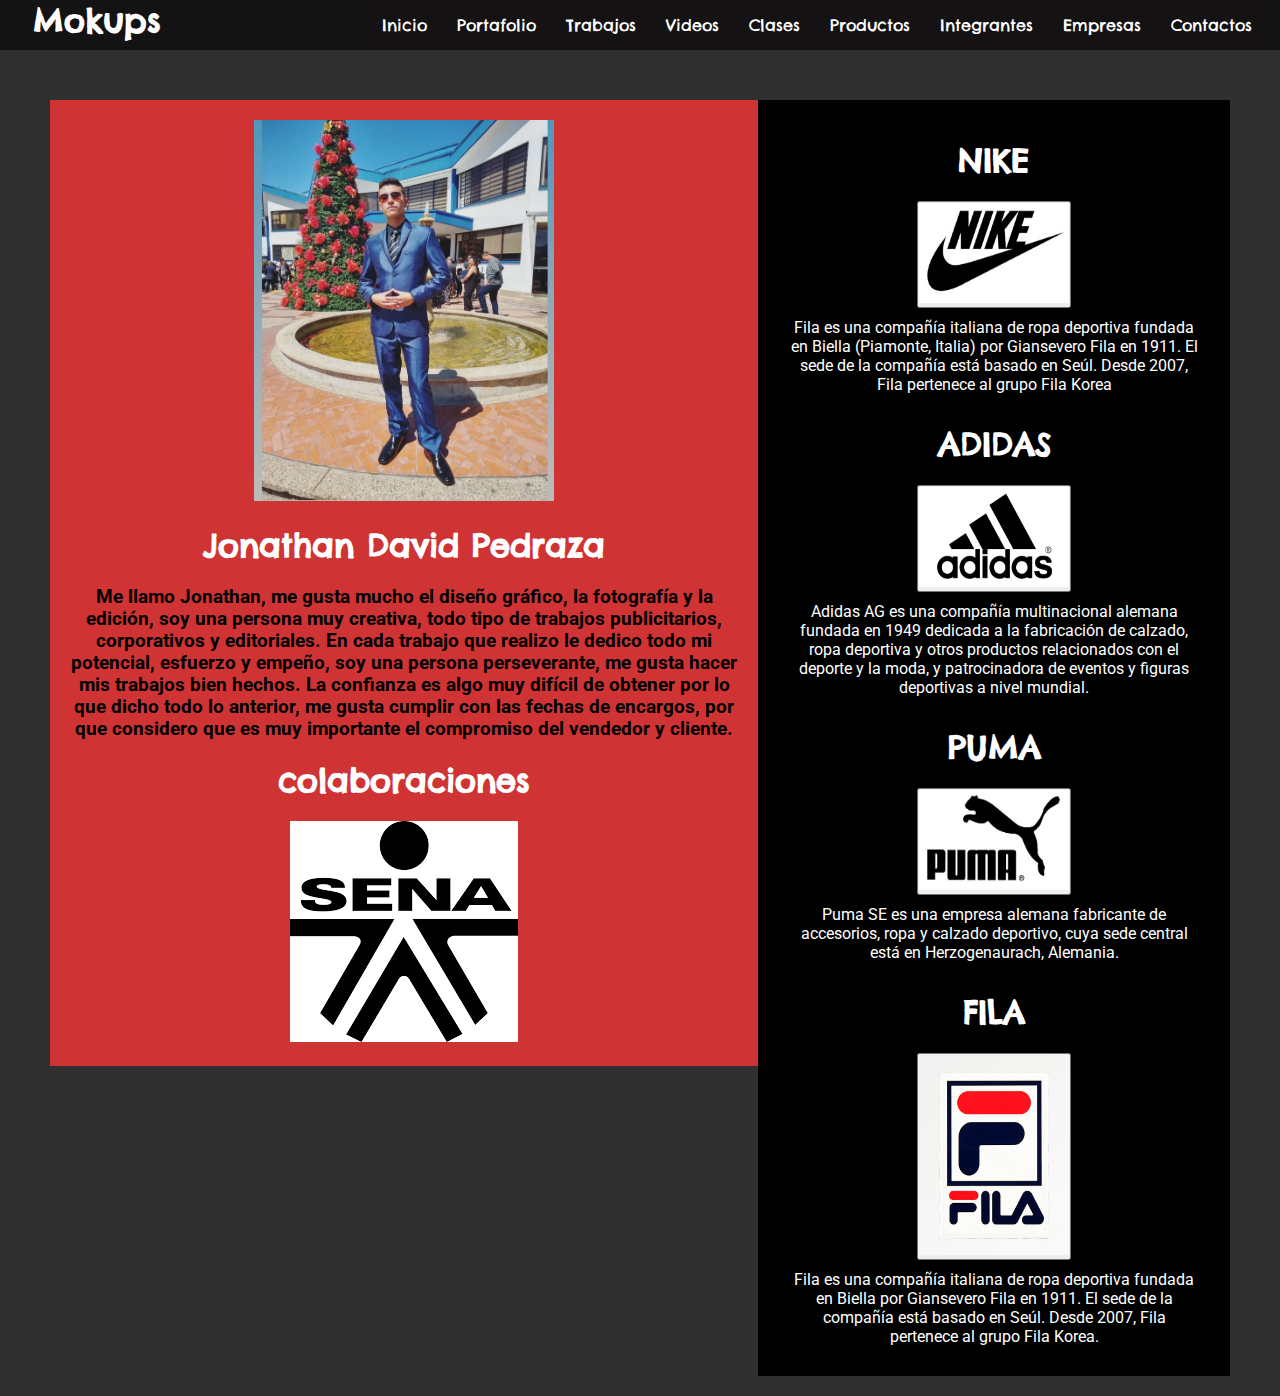
<file: index.html>
<!doctype html>
<html lang="es">
  <head>
    <!-- Required meta tags -->
    <meta charset="utf-8">
    <meta name="viewport" content="width=device-width, initial-scale=1, shrink-to-fit=no">

    <!-- Bootstrap CSS -->
    <link rel="stylesheet" href="https://stackpath.bootstrapcdn.com/bootstrap/4.5.0/css/bootstrap.min.css" integrity="sha384-9aIt2nRpC12Uk9gS9baDl411NQApFmC26EwAOH8WgZl5MYYxFfc+NcPb1dKGj7Sk" crossorigin="anonymous">
    <link rel="stylesheet" href="css/fontello.css">
    <link rel="stylesheet" href="css/estilos.css">
    <link rel="stylesheet" href="css/menu.css">


    <title>Mokups</title>
  </head>
  <body>
    <header>
          <div class="contenedor">
              <h1>Mokups</h1>
              <input type="checkbox" id="menu-bar">
              <label class="icon-menu" for="menu-bar"></label>

              <nav class="menu">
                <a href="index.html">Inicio</a>
                <a href="portafolio.html">Portafolio</a>
                <a href="trabajos.html">Trabajos</a>
                <a href="videos.html">Videos</a>
                <a href="clases.html">Clases</a>
                <a href="productos.html">Productos</a>
                <a href="integrantes.html">Integrantes</a>
                <a href="empresas.html">Empresas</a>
                <a href="contactos.html">Contactos</a>
            </nav> 
          </div>    
    </header>

    <main>
        <section id="actividades">
          <img src="images/imagen.jpg" width="300px">
          <h1>Jonathan David Pedraza</h1>
          <h3> Me llamo Jonathan, me gusta mucho el diseño gráfico, la fotografía y la edición, soy una persona muy creativa, todo tipo de trabajos  publicitarios, corporativos y editoriales. En cada trabajo que realizo le dedico todo mi potencial, esfuerzo y empeño, soy una persona perseverante, me gusta hacer mis trabajos bien hechos. La confianza es algo muy difícil de obtener por lo que dicho todo lo anterior, me gusta cumplir con las fechas de encargos, por que considero  que es muy importante el compromiso del vendedor y cliente.</h3>
          <h1>colaboraciones</h1>
          <img src="images/sena.png">
        </section>

        <section id="colaboraciones">
          <h1>NIKE</h1>
					<button type="button"><a href="https://www.nike.com/xl/" target="_blank"><img src="images/nike.jpg" width="150px" height="100px"></a></button>
					<p>Fila es una compañía italiana de ropa deportiva fundada en Biella (Piamonte, Italia) por Giansevero Fila en 1911. El sede de la compañía está basado en Seúl. Desde 2007, Fila pertenece al grupo Fila Korea</p>

					<h1>ADIDAS</h1>
					<button type="button"><a href="https://www.adidas.co/" target="_blank"><img src="images/adidas.jpg" width="150px" height="100px"></a></button>
					<p>Adidas AG es una compañía multinacional alemana fundada en 1949 dedicada a la fabricación de calzado, ropa deportiva y otros productos relacionados con el deporte y la moda, y patrocinadora de eventos y figuras deportivas a nivel mundial.</p>

					<h1>PUMA</h1>
					<button type="button"><a href="https://us.puma.com/en/us/home" target="_blank"><img src="images/puma.jpg" width="150px" height="100px"></a></button>
					<p>Puma SE es una empresa alemana fabricante de accesorios, ropa y calzado deportivo, cuya sede central está en Herzogenaurach, Alemania.</p>

					<h1>FILA</h1>
					<button type="button"><a href="https://www.fila.com/" target="_blank"><img src="images/fila.jpg" width="150px" height="200px"></a></button>
					<p>Fila es una compañía italiana de ropa deportiva fundada en Biella por Giansevero Fila en 1911. El sede de la compañía está basado en Seúl. Desde 2007, Fila pertenece al grupo Fila Korea​.</p>
        </section>
    </main> 

    <!-- Optional JavaScript -->
    <!-- jQuery first, then Popper.js, then Bootstrap JS -->
    <script src="https://code.jquery.com/jquery-3.5.1.slim.min.js" integrity="sha384-DfXdz2htPH0lsSSs5nCTpuj/zy4C+OGpamoFVy38MVBnE+IbbVYUew+OrCXaRkfj" crossorigin="anonymous"></script>
    <script src="https://cdn.jsdelivr.net/npm/popper.js@1.16.0/dist/umd/popper.min.js" integrity="sha384-Q6E9RHvbIyZFJoft+2mJbHaEWldlvI9IOYy5n3zV9zzTtmI3UksdQRVvoxMfooAo" crossorigin="anonymous"></script>
    <script src="https://stackpath.bootstrapcdn.com/bootstrap/4.5.0/js/bootstrap.min.js" integrity="sha384-OgVRvuATP1z7JjHLkuOU7Xw704+h835Lr+6QL9UvYjZE3Ipu6Tp75j7Bh/kR0JKI" crossorigin="anonymous"></script>
  </body>
</html>
</file>
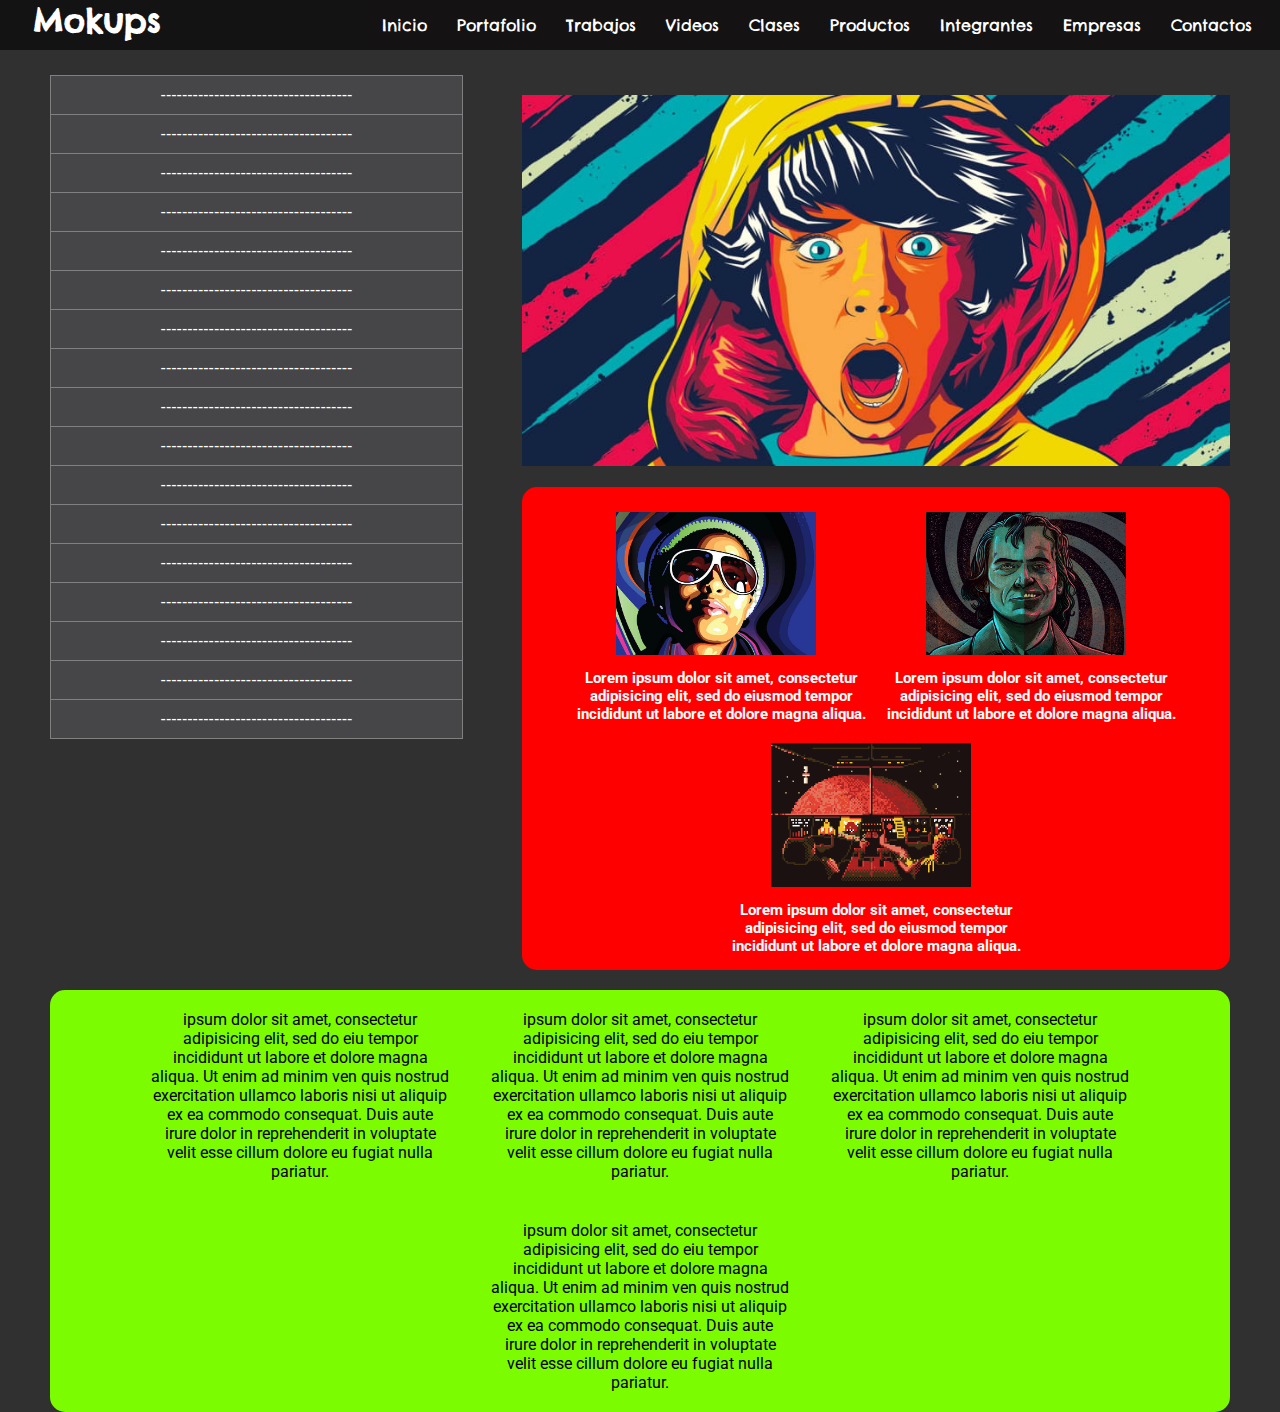
<file: clases.html>
<!doctype html>
<html lang="es">
  <head>
    <!-- Required meta tags -->
    <meta charset="utf-8">
    <meta name="viewport" content="width=device-width, initial-scale=1, shrink-to-fit=no">

    <!-- Bootstrap CSS -->
    <link rel="stylesheet" href="https://stackpath.bootstrapcdn.com/bootstrap/4.5.0/css/bootstrap.min.css" integrity="sha384-9aIt2nRpC12Uk9gS9baDl411NQApFmC26EwAOH8WgZl5MYYxFfc+NcPb1dKGj7Sk" crossorigin="anonymous">
    <link rel="stylesheet" href="css/fontello.css">
    <link rel="stylesheet" href="css/menu.css">
    <link rel="stylesheet" href="css/clases.css">
    <link rel="stylesheet" href="css/slider.css">
    


    <title>Mokups</title>
  </head>
  <body>
    <header>
          <div class="contenedor">
              <h1>Mokups</h1>
              <input type="checkbox" id="menu-bar">
              <label class="icon-menu" for="menu-bar"></label>

              <nav class="menu">
                <a href="index.html">Inicio</a>
                <a href="portafolio.html">Portafolio</a>
                <a href="trabajos.html">Trabajos</a>
                <a href="videos.html">Videos</a>
                <a href="clases.html">Clases</a>
                <a href="productos.html">Productos</a>
                <a href="integrantes.html">Integrantes</a>
                <a href="empresas.html">Empresas</a>
                <a href="contactos.html">Contactos</a>
            </nav> 
          </div>    
    </header>
    <main>
          <div id="slider">
            <figure>
              <img src="images/img1.jpg" width="820px">
              <img src="images/img2.jpg" width="820px">
              <img src="images/img3.jpg" width="820px"> 
              <img src="images/img4.jpg" width="820px">
              <img src="images/img1.jpg" width="820px">
				    </figure>
          </div>

            <section id="cajitas">
              <div class="contenedor">
                  <article>
                      <img src="images/arte3.jpg" alt="">
                      <h2>Lorem ipsum dolor sit amet, consectetur adipisicing 	elit, sed do eiusmod
                          tempor incididunt 	ut labore et dolore magna aliqua.</h2>
                  </article>
                  <article>
                      <img src="images/arte4.png" alt="">
                      <h2>Lorem ipsum dolor sit amet, consectetur adipisicing 	elit, sed do eiusmod
                          tempor incididunt 	ut labore et dolore magna aliqua.</h2>
                  </article>
                  <article>
                      <img src="images/pixel.png" alt="">
                      <h2>Lorem ipsum dolor sit amet, consectetur adipisicing 	elit, sed do eiusmod
                          tempor incididunt 	ut labore et dolore magna aliqua.</h2>
                  </article>
              </div>
            </section>
          

          <section id="caja">
            <div class="contenedor">
              <article>
              <p> ipsum dolor sit amet, consectetur adipisicing elit, sed do eiu
                tempor incididunt ut labore et dolore magna aliqua. Ut enim ad minim ven
                quis nostrud exercitation ullamco laboris nisi ut aliquip ex ea commodo
                consequat. Duis aute irure dolor in reprehenderit in voluptate velit esse
                cillum dolore eu fugiat nulla pariatur.</p>
              </article>
              <article>
              <p> ipsum dolor sit amet, consectetur adipisicing elit, sed do eiu
                tempor incididunt ut labore et dolore magna aliqua. Ut enim ad minim ven
                quis nostrud exercitation ullamco laboris nisi ut aliquip ex ea commodo
                consequat. Duis aute irure dolor in reprehenderit in voluptate velit esse
                cillum dolore eu fugiat nulla pariatur.</p>
              </article>
              <article>
              <p> ipsum dolor sit amet, consectetur adipisicing elit, sed do eiu
                tempor incididunt ut labore et dolore magna aliqua. Ut enim ad minim ven
                quis nostrud exercitation ullamco laboris nisi ut aliquip ex ea commodo
                consequat. Duis aute irure dolor in reprehenderit in voluptate velit esse
                cillum dolore eu fugiat nulla pariatur.</p>
              </article>
              <article>
              <p> ipsum dolor sit amet, consectetur adipisicing elit, sed do eiu
                tempor incididunt ut labore et dolore magna aliqua. Ut enim ad minim ven
                quis nostrud exercitation ullamco laboris nisi ut aliquip ex ea commodo
                consequat. Duis aute irure dolor in reprehenderit in voluptate velit esse
                cillum dolore eu fugiat nulla pariatur.</p>
              </article>
            </div>
          </section>

          <div class="botones">
            <button class="button">------------------------------------</button>
            <button class="button">------------------------------------</button>
            <button class="button">------------------------------------</button>
            <button class="button">------------------------------------</button>
            <button class="button">------------------------------------</button>
            <button class="button">------------------------------------</button>
            <button class="button">------------------------------------</button>
            <button class="button">------------------------------------</button>
            <button class="button">------------------------------------</button>
            <button class="button">------------------------------------</button>
            <button class="button">------------------------------------</button>
            <button class="button">------------------------------------</button>
            <button class="button">------------------------------------</button>
            <button class="button">------------------------------------</button>
            <button class="button">------------------------------------</button>
            <button class="button">------------------------------------</button>
            <button class="button">------------------------------------</button>
          </div>




    </main>
    <!-- Optional JavaScript -->
    <!-- jQuery first, then Popper.js, then Bootstrap JS -->
    <script src="https://code.jquery.com/jquery-3.5.1.slim.min.js" integrity="sha384-DfXdz2htPH0lsSSs5nCTpuj/zy4C+OGpamoFVy38MVBnE+IbbVYUew+OrCXaRkfj" crossorigin="anonymous"></script>
    <script src="https://cdn.jsdelivr.net/npm/popper.js@1.16.0/dist/umd/popper.min.js" integrity="sha384-Q6E9RHvbIyZFJoft+2mJbHaEWldlvI9IOYy5n3zV9zzTtmI3UksdQRVvoxMfooAo" crossorigin="anonymous"></script>
    <script src="https://stackpath.bootstrapcdn.com/bootstrap/4.5.0/js/bootstrap.min.js" integrity="sha384-OgVRvuATP1z7JjHLkuOU7Xw704+h835Lr+6QL9UvYjZE3Ipu6Tp75j7Bh/kR0JKI" crossorigin="anonymous"></script>
  </body>
</html>
</file>
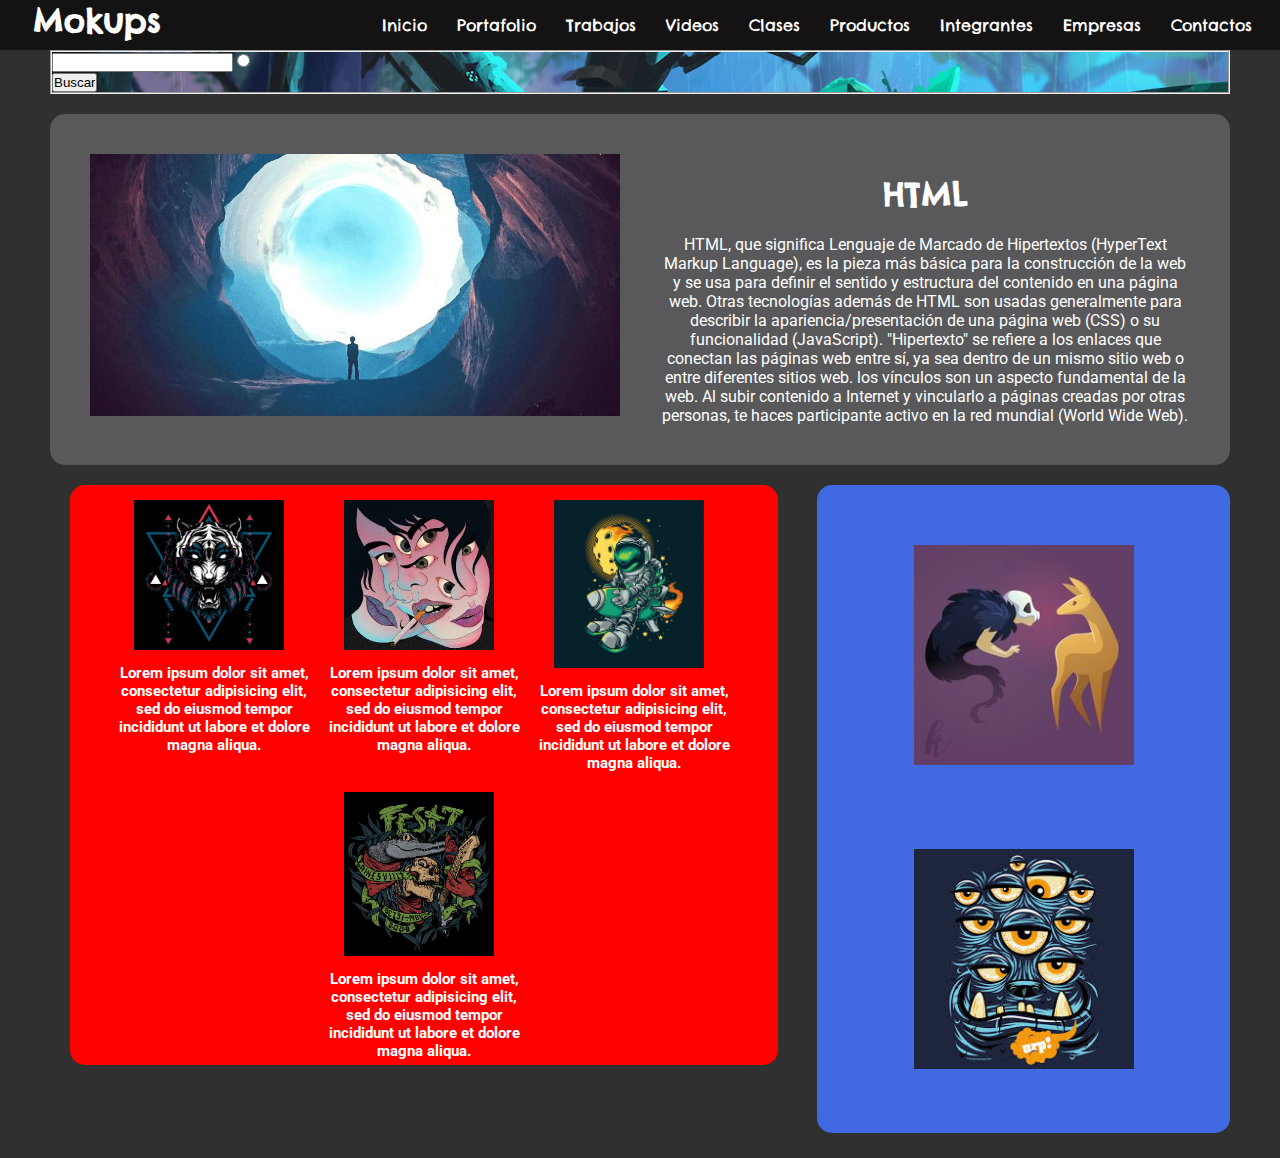
<file: empresas.html>
<!doctype html>
<html lang="es">
  <head>
    <!-- Required meta tags -->
    <meta charset="utf-8">
    <meta name="viewport" content="width=device-width, initial-scale=1, shrink-to-fit=no">

    <!-- Bootstrap CSS -->
    <link rel="stylesheet" href="https://stackpath.bootstrapcdn.com/bootstrap/4.5.0/css/bootstrap.min.css" integrity="sha384-9aIt2nRpC12Uk9gS9baDl411NQApFmC26EwAOH8WgZl5MYYxFfc+NcPb1dKGj7Sk" crossorigin="anonymous">
    <link rel="stylesheet" href="css/fontello.css">
    <link rel="stylesheet" href="css/menu.css">
    <link rel="stylesheet" href="css/portafolio.css">
    


    <title>Mokups</title>
  </head>
  <body>
    <header>
          <div class="contenedor">
              <h1>Mokups</h1>
              <input type="checkbox" id="menu-bar">
              <label class="icon-menu" for="menu-bar"></label>

              <nav class="menu">
                <a href="index.html">Inicio</a>
                <a href="portafolio.html">Portafolio</a>
                <a href="trabajos.html">Trabajos</a>
                <a href="videos.html">Videos</a>
                <a href="clases.html">Clases</a>
                <a href="productos.html">Productos</a>
                <a href="integrantes.html">Integrantes</a>
                <a href="empresas.html">Empresas</a>
                <a href="contactos.html">Contactos</a>
            </nav> 
          </div>    
    </header>

    <main>
            <div id="caja1" style="background-image: url(images/buscador.jpg)">	
                <div class="buscador">
                    <form method=GET action="https://www.w3schools.com/" target="_blank">
                    <fieldset>
                        <input type=hidden name=ie value=UTF-8 />
                        <input type=hidden name=oe value=UTF-8 />
                                        
                        <input TYPE=text id="s" name="q" value="" size="20" />
                        <font size=-1>
                        <input type=radio name=sitesearch value="https://www.w3schools.com/html/default.asp" /><br>
                                        
                        <input type=submit  id="" name=btnG value="Buscar"/>
                        </font>
                    </fieldset>
                    </form>
                </div>
            </div>
        <section id="nike">
                <div id="caja1"><img src="images/art3.jpg"></div>
                <div id="caja">
                    <h1 class="h1">HTML</h1>
                    <p>HTML, que significa Lenguaje de Marcado de Hipertextos (HyperText Markup Language), 
                        es la pieza más básica para la construcción de la web y se usa para definir el sentido 
                        y estructura del contenido en una página web. Otras tecnologías además de HTML son usadas 
                        generalmente para describir la apariencia/presentación de una página web (CSS) 
                        o su funcionalidad (JavaScript). "Hipertexto" se refiere a los enlaces que conectan 
                        las páginas web entre sí, ya sea dentro de un mismo sitio web o entre diferentes sitios 
                        web. los vínculos son un aspecto fundamental de la web. Al subir contenido a Internet y 
                        vincularlo a páginas creadas por otras personas, te haces participante activo en la red 
                        mundial (World Wide Web).</p>
                </div>
        </section>

       

        <section id="cajitas">
            <div class="contenedor">
                <article>
                    <img src="images/ft4.jpg" alt="">
                    <h2>Lorem ipsum dolor sit amet, consectetur adipisicing 	elit, sed do eiusmod
						tempor incididunt 	ut labore et dolore magna aliqua.</h2>
                </article>
                <article>
                    <img src="images/imagen3.jpg" alt="">
                    <h2>Lorem ipsum dolor sit amet, consectetur adipisicing 	elit, sed do eiusmod
						tempor incididunt 	ut labore et dolore magna aliqua.</h2>
                </article>
                <article>
                    <img src="images/foto2.jpg"  alt="">
                    <h2>Lorem ipsum dolor sit amet, consectetur adipisicing 	elit, sed do eiusmod
						tempor incididunt 	ut labore et dolore magna aliqua.</h2>
                </article>
                <article>
                    <img src="images/imagen4.jpg" alt="">
                    <h2>Lorem ipsum dolor sit amet, consectetur adipisicing 	elit, sed do eiusmod
						tempor incididunt 	ut labore et dolore magna aliqua.</h2>
                </article>
            </div>
        </section>

        <section id="caja3">
            <div class="contenedor">
            <article>
                <img src="images/imagen1.jpg">
            </article>
            <article>
                <img src="images/imagen2.jpg">
            </article>
             </div>
        </section>
       
    </main>


     <!-- Optional JavaScript -->
    <!-- jQuery first, then Popper.js, then Bootstrap JS -->
    <script src="https://code.jquery.com/jquery-3.5.1.slim.min.js" integrity="sha384-DfXdz2htPH0lsSSs5nCTpuj/zy4C+OGpamoFVy38MVBnE+IbbVYUew+OrCXaRkfj" crossorigin="anonymous"></script>
    <script src="https://cdn.jsdelivr.net/npm/popper.js@1.16.0/dist/umd/popper.min.js" integrity="sha384-Q6E9RHvbIyZFJoft+2mJbHaEWldlvI9IOYy5n3zV9zzTtmI3UksdQRVvoxMfooAo" crossorigin="anonymous"></script>
    <script src="https://stackpath.bootstrapcdn.com/bootstrap/4.5.0/js/bootstrap.min.js" integrity="sha384-OgVRvuATP1z7JjHLkuOU7Xw704+h835Lr+6QL9UvYjZE3Ipu6Tp75j7Bh/kR0JKI" crossorigin="anonymous"></script>
  </body>
</html>
</file>
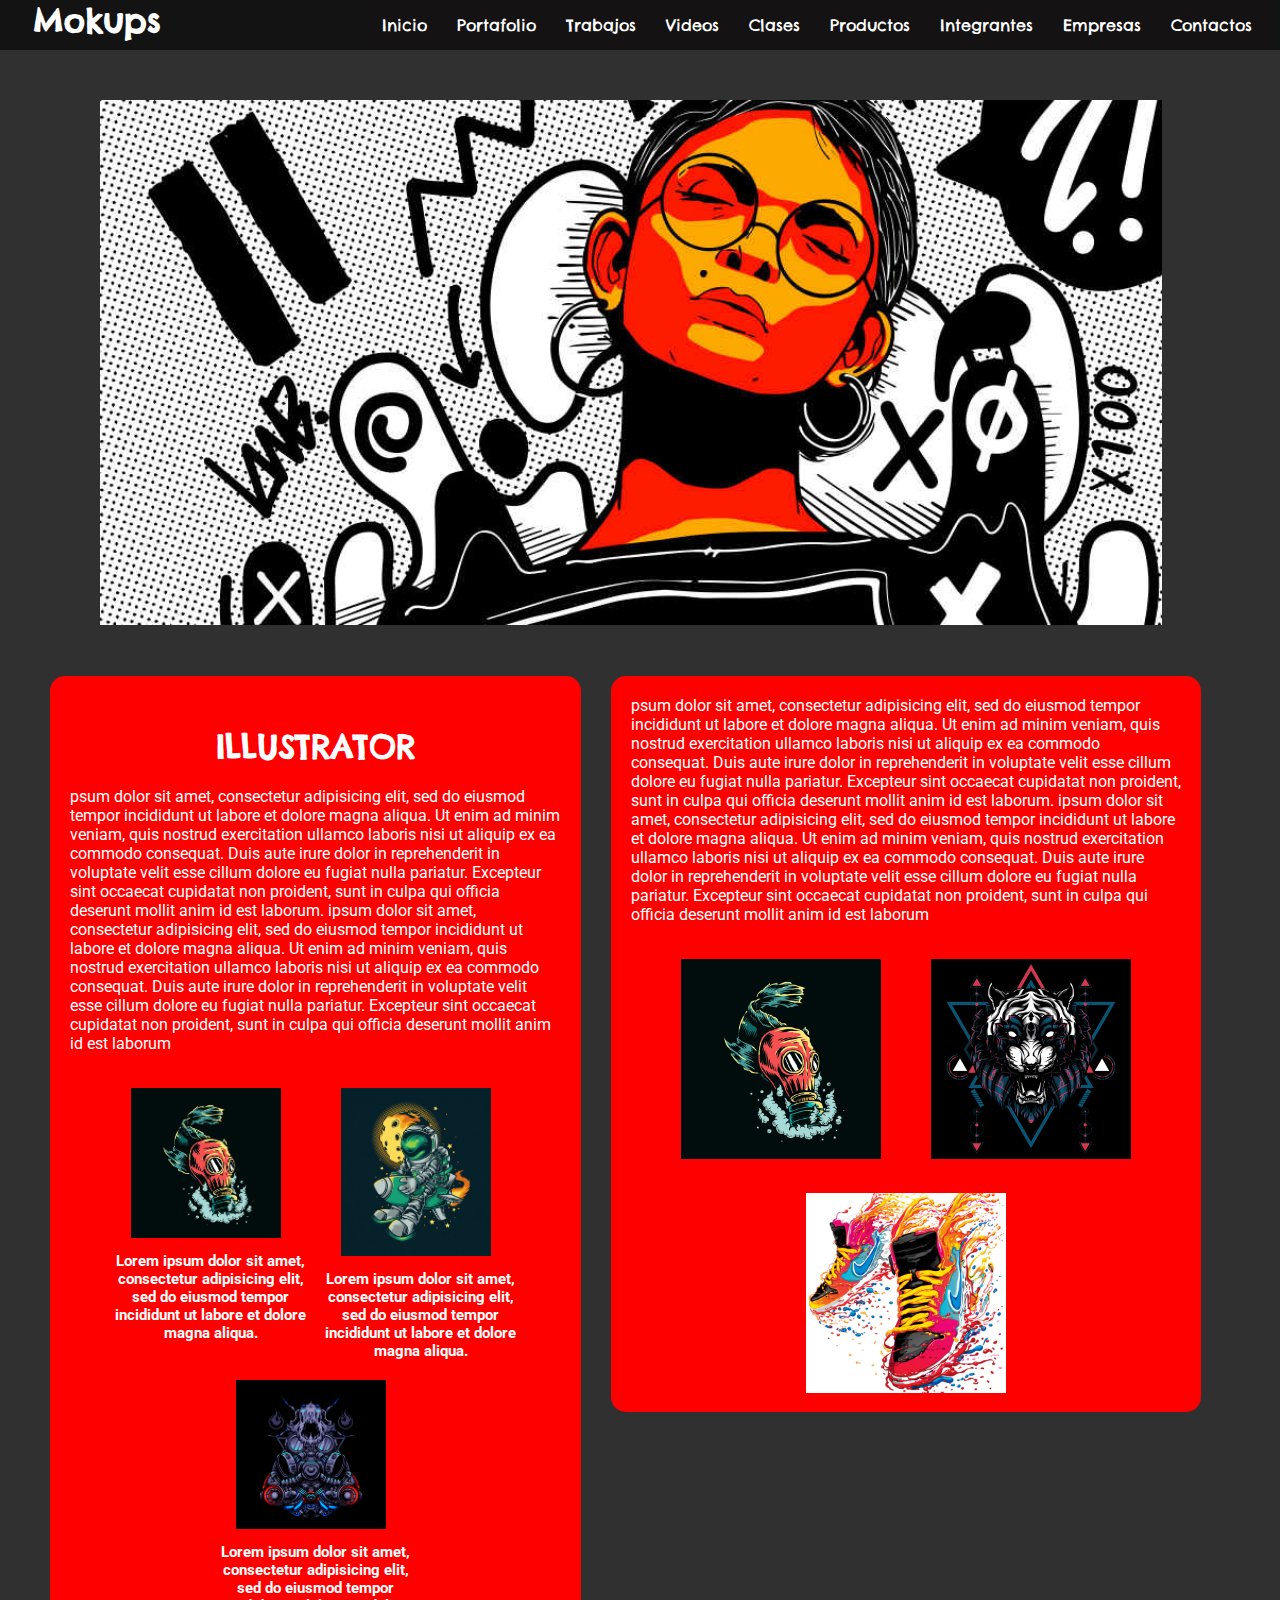
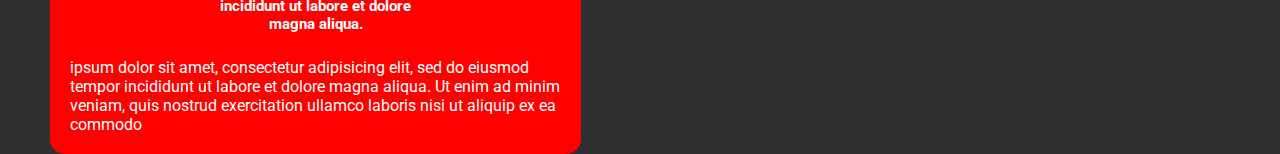
<file: integrantes.html>
<!doctype html>
<html lang="es">
  <head>
    <!-- Required meta tags -->
    <meta charset="utf-8">
    <meta name="viewport" content="width=device-width, initial-scale=1, shrink-to-fit=no">

    <!-- Bootstrap CSS -->
    <link rel="stylesheet" href="https://stackpath.bootstrapcdn.com/bootstrap/4.5.0/css/bootstrap.min.css" integrity="sha384-9aIt2nRpC12Uk9gS9baDl411NQApFmC26EwAOH8WgZl5MYYxFfc+NcPb1dKGj7Sk" crossorigin="anonymous">
    <link rel="stylesheet" href="css/fontello.css">
    <link rel="stylesheet" href="css/integrantes.css">
    <link rel="stylesheet" href="css/menu.css">
    <link rel="stylesheet" href="css/slider2.css">

    <title>Mokups</title>
    </head>
  <body>
    <header>
          <div class="contenedor">
              <h1>Mokups</h1>
              <input type="checkbox" id="menu-bar">
              <label class="icon-menu" for="menu-bar"></label>

              <nav class="menu">
                <a href="index.html">Inicio</a>
                <a href="portafolio.html">Portafolio</a>
                <a href="trabajos.html">Trabajos</a>
                <a href="videos.html">Videos</a>
                <a href="clases.html">Clases</a>
                <a href="productos.html">Productos</a>
                <a href="integrantes.html">Integrantes</a>
                <a href="empresas.html">Empresas</a>
                <a href="contactos.html">Contactos</a>
            </nav> 
          </div>    
    </header>

    <main>
        <div id="slider">
            <figure>
              <img src="images/art1.jpg" width="820px">
              <img src="images/art5.jpg" width="820px">
              <img src="images/art3.jpg" width="820px"> 
              <img src="images/art4.jpg" width="820px">
              <img src="images/art1.jpg" width="820px">
			</figure>
          </div>
          <section id="cajitas">
            <div class="contenedor">

                <h1>ILLUSTRATOR</h1>
                <p>psum dolor sit amet, consectetur adipisicing elit, sed do eiusmod tempor incididunt ut labore 
                    et dolore magna aliqua. Ut enim ad minim veniam, quis nostrud exercitation ullamco laboris nisi 
                    ut aliquip ex ea commodo consequat. Duis aute irure dolor in reprehenderit in voluptate velit 
                    esse cillum dolore eu fugiat nulla pariatur. Excepteur sint occaecat cupidatat non proident, sunt 
                    in culpa qui officia deserunt mollit anim id est laborum. ipsum dolor sit amet, consectetur 
                    adipisicing elit, sed do eiusmod tempor incididunt ut labore et dolore magna aliqua. Ut enim ad minim 
                    veniam, quis nostrud exercitation ullamco laboris nisi ut aliquip ex ea commodo consequat. 
                    Duis aute irure dolor in reprehenderit in voluptate velit esse cillum dolore eu fugiat nulla pariatur. 
                    Excepteur sint occaecat cupidatat non proident, sunt in culpa qui officia deserunt mollit anim id est laborum</p>
                <article>
                    <img src="images/foto1.jpg" alt="">
                    <h2>Lorem ipsum dolor sit amet, consectetur adipisicing 	elit, sed do eiusmod
						tempor incididunt 	ut labore et dolore magna aliqua.</h2>
                </article>
                <article>
                    <img src="images/foto2.jpg" alt="">
                    <h2>Lorem ipsum dolor sit amet, consectetur adipisicing 	elit, sed do eiusmod
						tempor incididunt 	ut labore et dolore magna aliqua.</h2>
                </article>
                <article>
                    <img src="images/foto3.jpg" alt="">
                    <h2>Lorem ipsum dolor sit amet, consectetur adipisicing 	elit, sed do eiusmod
						tempor incididunt 	ut labore et dolore magna aliqua.</h2>
                </article>
                <p>ipsum dolor sit amet, consectetur adipisicing elit, sed do eiusmod tempor incididunt ut labore et 
                    dolore magna aliqua. Ut enim ad minim veniam, quis nostrud exercitation ullamco laboris nisi ut 
                    aliquip ex ea commodo</p>
            </div>
        </section>

        <section id="cajitas2">
            <div class="contenedor">
                <p>psum dolor sit amet, consectetur adipisicing elit, sed do eiusmod tempor incididunt ut labore 
                    et dolore magna aliqua. Ut enim ad minim veniam, quis nostrud exercitation ullamco laboris nisi 
                    ut aliquip ex ea commodo consequat. Duis aute irure dolor in reprehenderit in voluptate velit 
                    esse cillum dolore eu fugiat nulla pariatur. Excepteur sint occaecat cupidatat non proident, sunt 
                    in culpa qui officia deserunt mollit anim id est laborum. ipsum dolor sit amet, consectetur 
                    adipisicing elit, sed do eiusmod tempor incididunt ut labore et dolore magna aliqua. Ut enim ad minim 
                    veniam, quis nostrud exercitation ullamco laboris nisi ut aliquip ex ea commodo consequat. 
                    Duis aute irure dolor in reprehenderit in voluptate velit esse cillum dolore eu fugiat nulla pariatur. 
                    Excepteur sint occaecat cupidatat non proident, sunt in culpa qui officia deserunt mollit anim id est laborum</p>
                <article>
                    <img src="images/foto1.jpg" alt="">
                </article>
                <article>
                    <img src="images/ft4.jpg" alt="">
                </article>
                <article>
                    <img src="images/ft2.jpg" alt="">
                </article>
            </div>
        </section>


    </main>


    <!-- Optional JavaScript -->
    <!-- jQuery first, then Popper.js, then Bootstrap JS -->
    <script src="https://code.jquery.com/jquery-3.5.1.slim.min.js" integrity="sha384-DfXdz2htPH0lsSSs5nCTpuj/zy4C+OGpamoFVy38MVBnE+IbbVYUew+OrCXaRkfj" crossorigin="anonymous"></script>
    <script src="https://cdn.jsdelivr.net/npm/popper.js@1.16.0/dist/umd/popper.min.js" integrity="sha384-Q6E9RHvbIyZFJoft+2mJbHaEWldlvI9IOYy5n3zV9zzTtmI3UksdQRVvoxMfooAo" crossorigin="anonymous"></script>
    <script src="https://stackpath.bootstrapcdn.com/bootstrap/4.5.0/js/bootstrap.min.js" integrity="sha384-OgVRvuATP1z7JjHLkuOU7Xw704+h835Lr+6QL9UvYjZE3Ipu6Tp75j7Bh/kR0JKI" crossorigin="anonymous"></script>
  </body>
</html>
</file>
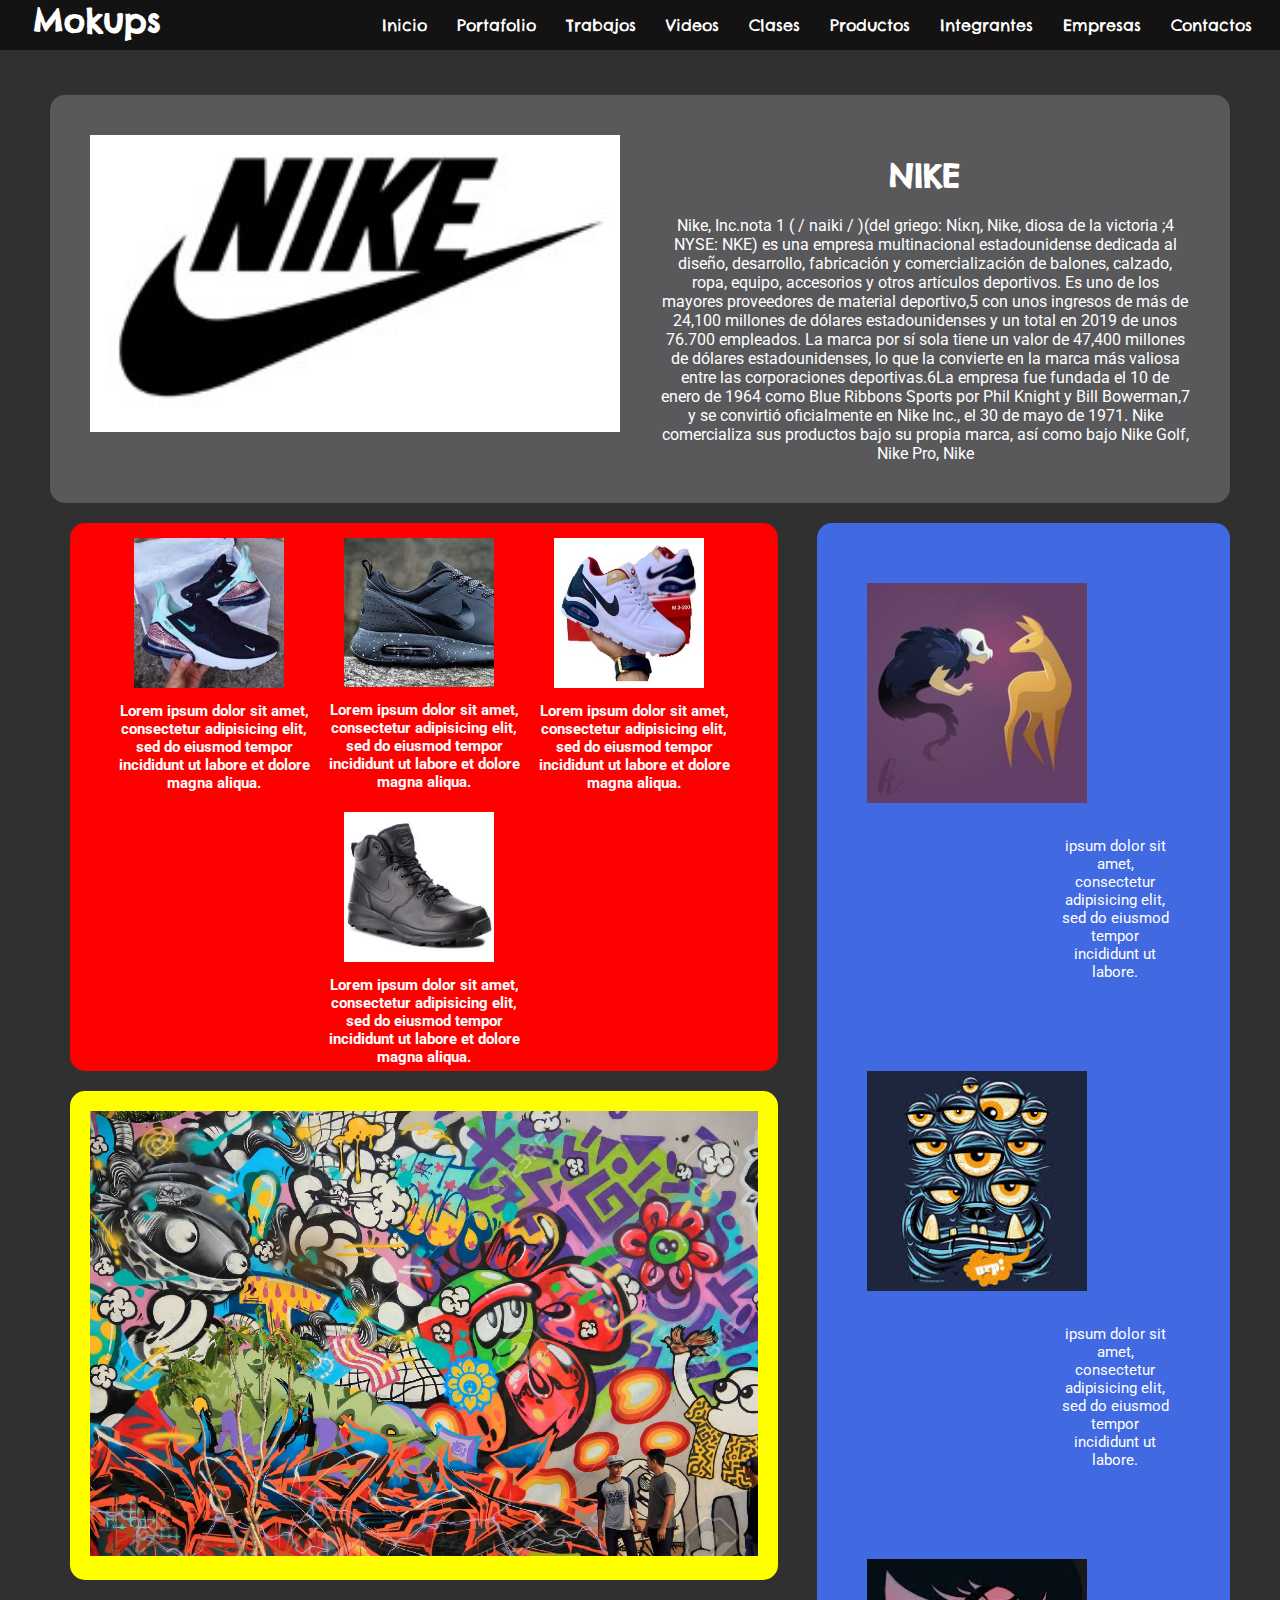
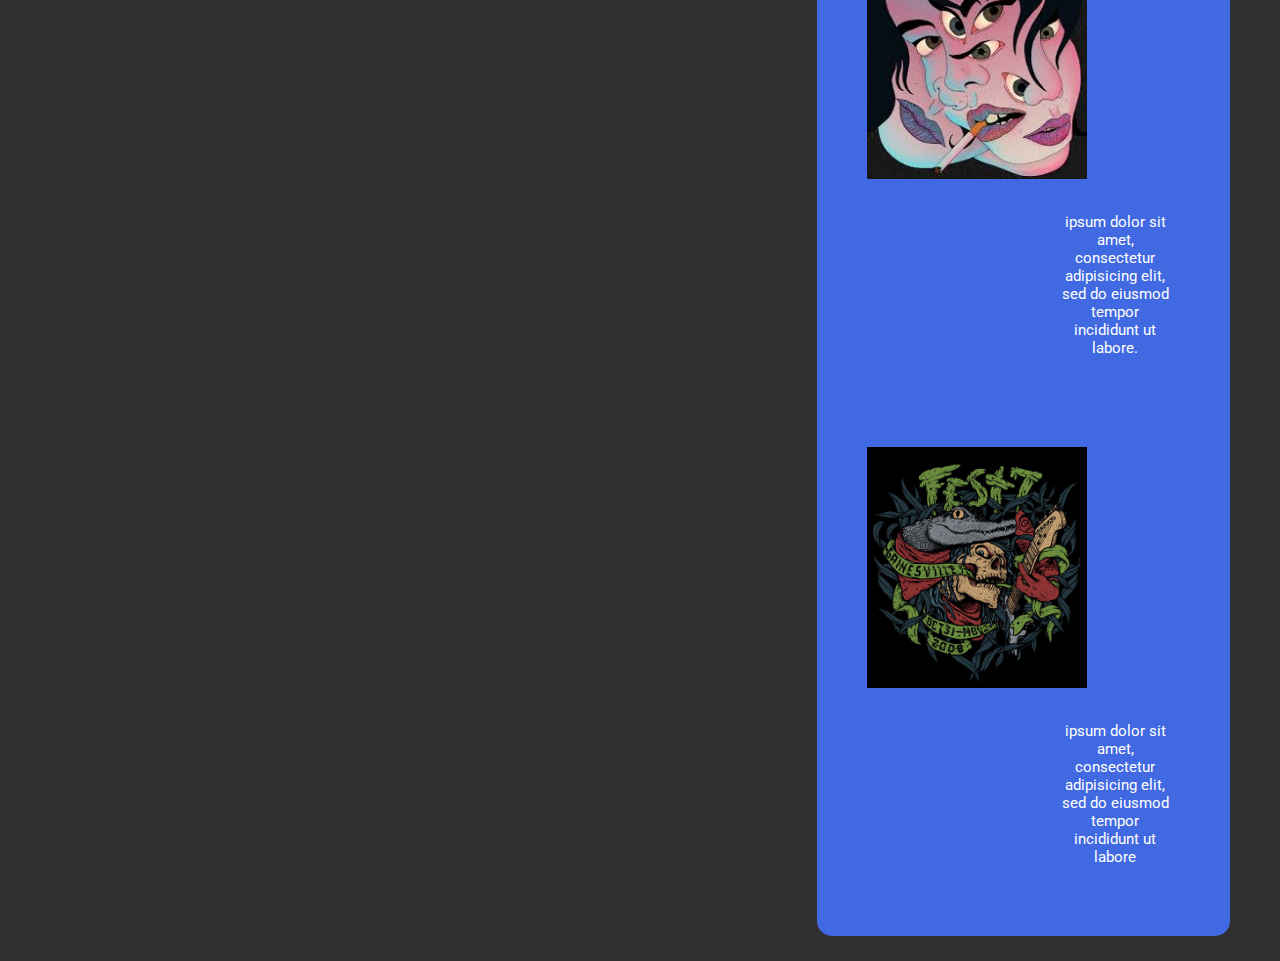
<file: portafolio.html>
<!doctype html>
<html lang="es">
  <head>
    <!-- Required meta tags -->
    <meta charset="utf-8">
    <meta name="viewport" content="width=device-width, initial-scale=1, shrink-to-fit=no">

    <!-- Bootstrap CSS -->
    <link rel="stylesheet" href="https://stackpath.bootstrapcdn.com/bootstrap/4.5.0/css/bootstrap.min.css" integrity="sha384-9aIt2nRpC12Uk9gS9baDl411NQApFmC26EwAOH8WgZl5MYYxFfc+NcPb1dKGj7Sk" crossorigin="anonymous">
    <link rel="stylesheet" href="css/fontello.css">
    <link rel="stylesheet" href="css/menu.css">
    <link rel="stylesheet" href="css/portafolio.css">
    


    <title>Mokups</title>
  </head>
  <body>
    <header>
          <div class="contenedor">
              <h1>Mokups</h1>
              <input type="checkbox" id="menu-bar">
              <label class="icon-menu" for="menu-bar"></label>

              <nav class="menu">
                <a href="index.html">Inicio</a>
                <a href="portafolio.html">Portafolio</a>
                <a href="trabajos.html">Trabajos</a>
                <a href="videos.html">Videos</a>
                <a href="clases.html">Clases</a>
                <a href="productos.html">Productos</a>
                <a href="integrantes.html">Integrantes</a>
                <a href="empresas.html">Empresas</a>
                <a href="contactos.html">Contactos</a>
            </nav> 
          </div>    
    </header>

    <main>
        <section id="nike">
                <div id="caja1"><img src="images/nike.jpg"></div>
                <div id="caja">
                    <h1 class="h1">NIKE</h1>
                    <p>Nike, Inc.nota 1​ ( / naiki / )(del griego: Νίκη, Nike, diosa de la victoria ;4​ NYSE: NKE) es una empresa multinacional estadounidense dedicada al diseño, desarrollo, fabricación y comercialización de balones, calzado, ropa, equipo, accesorios y otros artículos deportivos.
                    Es uno de los mayores proveedores de material deportivo,5​ con unos ingresos de más de 24,100 millones de dólares estadounidenses y un total en 2019 de unos 76.700 empleados. La marca por sí sola tiene un valor de 47,400 millones de dólares estadounidenses, lo que la convierte en la marca más valiosa entre las corporaciones deportivas.6​
                    La empresa fue fundada el 10 de enero de 1964 como Blue Ribbons Sports por Phil Knight y Bill Bowerman,7​ y se convirtió oficialmente en Nike Inc., el 30 de mayo de 1971. Nike comercializa sus productos bajo su propia marca, así como bajo Nike Golf, Nike Pro, Nike</p>
                </div>
        </section>

       

        <section id="cajitas">
            <div class="contenedor">
                <article>
                    <img src="images/zapatos1.jpg" alt="">
                    <h2>Lorem ipsum dolor sit amet, consectetur adipisicing 	elit, sed do eiusmod
						tempor incididunt 	ut labore et dolore magna aliqua.</h2>
                </article>
                <article>
                    <img src="images/zapatos2.jpg" alt="">
                    <h2>Lorem ipsum dolor sit amet, consectetur adipisicing 	elit, sed do eiusmod
						tempor incididunt 	ut labore et dolore magna aliqua.</h2>
                </article>
                <article>
                    <img src="images/zapatos3.jpg" height="150px" alt="">
                    <h2>Lorem ipsum dolor sit amet, consectetur adipisicing 	elit, sed do eiusmod
						tempor incididunt 	ut labore et dolore magna aliqua.</h2>
                </article>
                <article>
                    <img src="images/zapatos4.jpg" alt="">
                    <h2>Lorem ipsum dolor sit amet, consectetur adipisicing 	elit, sed do eiusmod
						tempor incididunt 	ut labore et dolore magna aliqua.</h2>
                </article>
            </div>
        </section>

        

        <section id="caja3">
            <div class="contenedor">
            <article>
                <img src="images/imagen1.jpg">
                <p> ipsum dolor sit amet, consectetur adipisicing elit, sed do eiusmod
                tempor incididunt ut labore.</p>
            </article>

            <article>
                <img src="images/imagen2.jpg">
                <p> ipsum dolor sit amet, consectetur adipisicing elit, sed do eiusmod
                tempor incididunt ut labore.</p>
            </article>

            <article>
                <img src="images/imagen3.jpg">
                <p> ipsum dolor sit amet, consectetur adipisicing elit, sed do eiusmod
                tempor incididunt ut labore.</p>
            </article>

             <article>
                <img src="images/imagen4.jpg">
                <p> ipsum dolor sit amet, consectetur adipisicing elit, sed do eiusmod
                tempor incididunt ut labore</p>
             </article>
             </div>

        </section>
        <section id="caja2">

            <div id="imagen"><img src="images/graffiti.jpg"></div>
        </section>

    </main>


     <!-- Optional JavaScript -->
    <!-- jQuery first, then Popper.js, then Bootstrap JS -->
    <script src="https://code.jquery.com/jquery-3.5.1.slim.min.js" integrity="sha384-DfXdz2htPH0lsSSs5nCTpuj/zy4C+OGpamoFVy38MVBnE+IbbVYUew+OrCXaRkfj" crossorigin="anonymous"></script>
    <script src="https://cdn.jsdelivr.net/npm/popper.js@1.16.0/dist/umd/popper.min.js" integrity="sha384-Q6E9RHvbIyZFJoft+2mJbHaEWldlvI9IOYy5n3zV9zzTtmI3UksdQRVvoxMfooAo" crossorigin="anonymous"></script>
    <script src="https://stackpath.bootstrapcdn.com/bootstrap/4.5.0/js/bootstrap.min.js" integrity="sha384-OgVRvuATP1z7JjHLkuOU7Xw704+h835Lr+6QL9UvYjZE3Ipu6Tp75j7Bh/kR0JKI" crossorigin="anonymous"></script>
  </body>
</html>
</file>
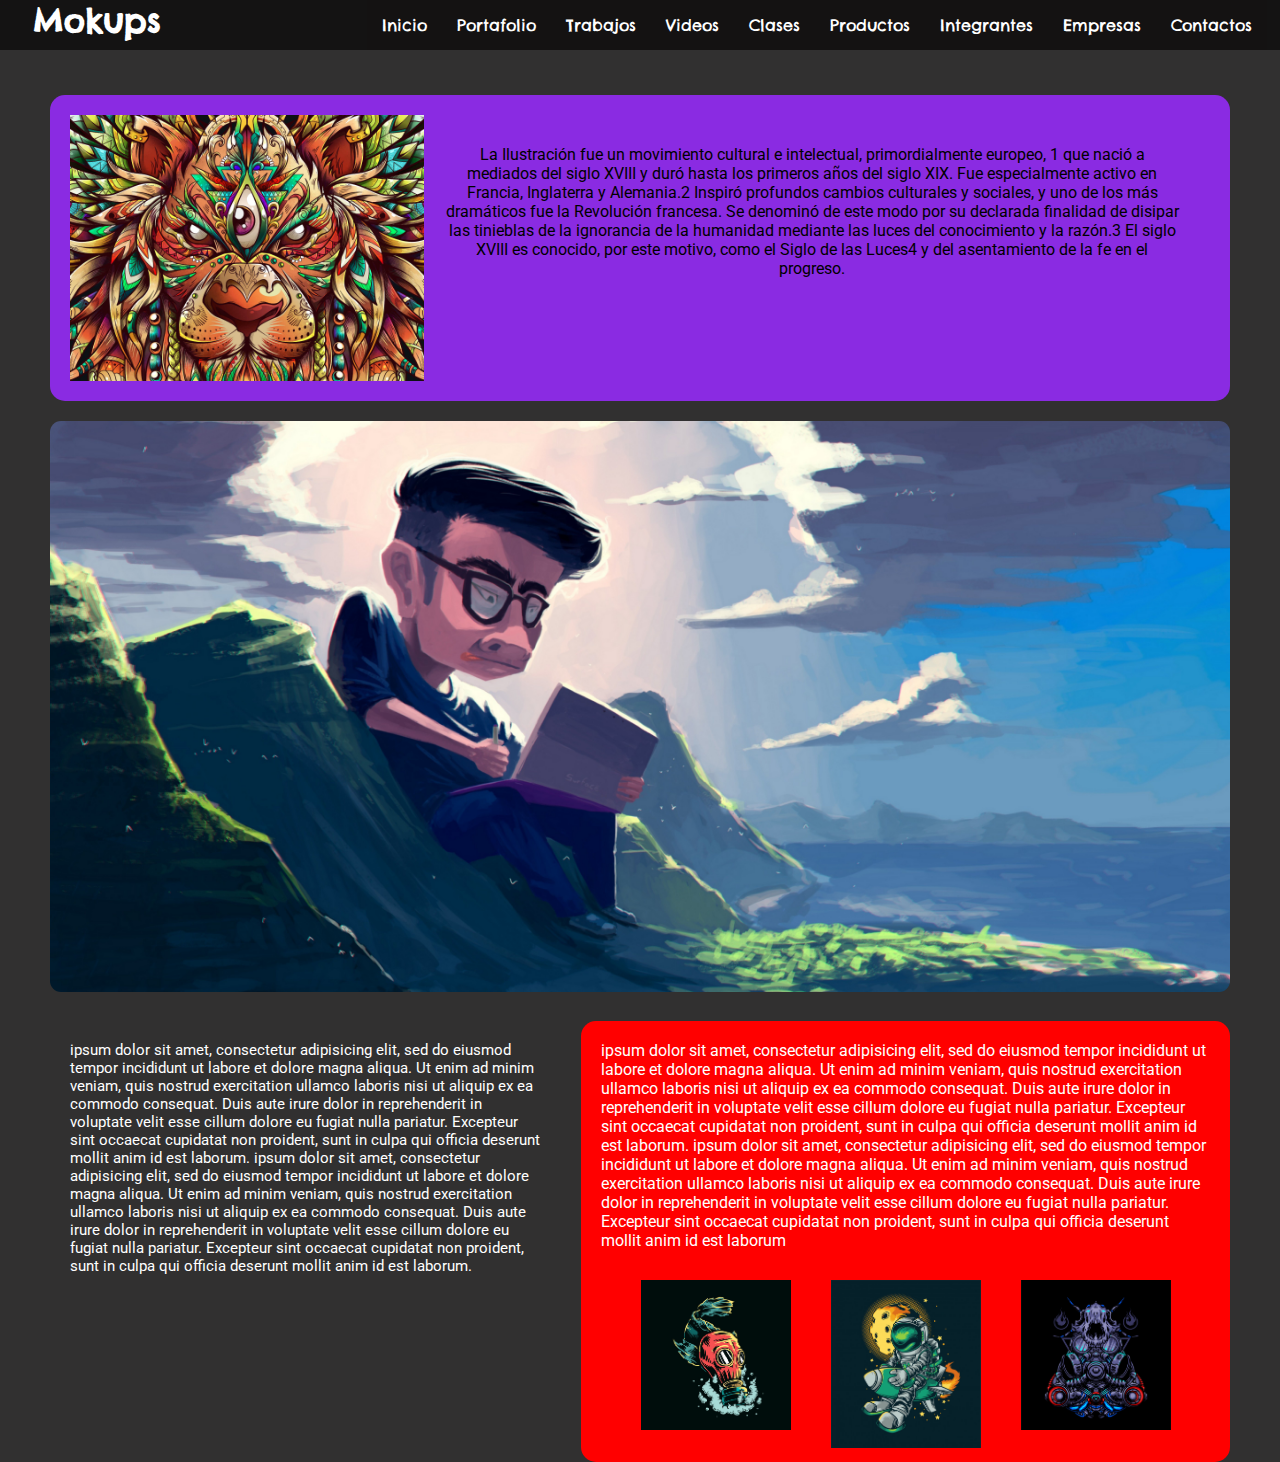
<file: trabajos.html>
<!doctype html>
<html lang="es">
  <head>
    <!-- Required meta tags -->
    <meta charset="utf-8">
    <meta name="viewport" content="width=device-width, initial-scale=1, shrink-to-fit=no">

    <!-- Bootstrap CSS -->
    <link rel="stylesheet" href="https://stackpath.bootstrapcdn.com/bootstrap/4.5.0/css/bootstrap.min.css" integrity="sha384-9aIt2nRpC12Uk9gS9baDl411NQApFmC26EwAOH8WgZl5MYYxFfc+NcPb1dKGj7Sk" crossorigin="anonymous">
    <link rel="stylesheet" href="css/fontello.css">
    <link rel="stylesheet" href="css/trabajos.css">
    <link rel="stylesheet" href="css/menu.css">


    <title>Mokups</title>
  </head>
  <body>
    <header>
          <div class="contenedor">
              <h1>Mokups</h1>
              <input type="checkbox" id="menu-bar">
              <label class="icon-menu" for="menu-bar"></label>

              <nav class="menu">
                <a href="index.html">Inicio</a>
                <a href="portafolio.html">Portafolio</a>
                <a href="trabajos.html">Trabajos</a>
                <a href="videos.html">Videos</a>
                <a href="clases.html">Clases</a>
                <a href="productos.html">Productos</a>
                <a href="integrantes.html">Integrantes</a>
                <a href="empresas.html">Empresas</a>
                <a href="contactos.html">Contactos</a>
            </nav> 
          </div>    
    </header>

    <main>
        <section id="arriba">
            <img src="images/ilustracion5.jpg">
            <p> La Ilustración fue un movimiento cultural e intelectual, primordialmente europeo,
                1​ que nació a mediados del siglo XVIII y duró hasta los primeros años del siglo XIX. 
                Fue especialmente activo en Francia, Inglaterra y Alemania.2​ Inspiró profundos cambios culturales y sociales, 
                y uno de los más dramáticos fue la Revolución francesa. Se denominó de este modo por su declarada finalidad de 
                disipar las tinieblas de la ignorancia de la humanidad mediante las luces del conocimiento y la razón.3​ El siglo 
                XVIII es conocido, por este motivo, como el Siglo de las Luces4​ y del asentamiento de la fe en el progreso.</p>
        </section>
        <section id="imagen">
            <img src="images/ilustracion6.jpg">
        </section>
        <section id="texto">
            <p> ipsum dolor sit amet, consectetur adipisicing elit, sed do eiusmod
                tempor incididunt ut labore et dolore magna aliqua. Ut enim ad minim veniam,
                quis nostrud exercitation ullamco laboris nisi ut aliquip ex ea commodo
                consequat. Duis aute irure dolor in reprehenderit in voluptate velit esse
                cillum dolore eu fugiat nulla pariatur. Excepteur sint occaecat cupidatat non
                proident, sunt in culpa qui officia deserunt mollit anim id est laborum.
                ipsum dolor sit amet, consectetur adipisicing elit, sed do eiusmod
                tempor incididunt ut labore et dolore magna aliqua. Ut enim ad minim veniam,
                quis nostrud exercitation ullamco laboris nisi ut aliquip ex ea commodo
                consequat. Duis aute irure dolor in reprehenderit in voluptate velit esse
                cillum dolore eu fugiat nulla pariatur. Excepteur sint occaecat cupidatat non
                proident, sunt in culpa qui officia deserunt mollit anim id est laborum.</p>
        </section>
        <section id="cajitas">
            <div class="contenedor">
                <p>ipsum dolor sit amet, consectetur adipisicing elit, sed do eiusmod
                    tempor incididunt ut labore et dolore magna aliqua. Ut enim ad minim veniam,
                    quis nostrud exercitation ullamco laboris nisi ut aliquip ex ea commodo
                    consequat. Duis aute irure dolor in reprehenderit in voluptate velit esse
                    cillum dolore eu fugiat nulla pariatur. Excepteur sint occaecat cupidatat non
                    proident, sunt in culpa qui officia deserunt mollit anim id est laborum.
                    ipsum dolor sit amet, consectetur adipisicing elit, sed do eiusmod
                    tempor incididunt ut labore et dolore magna aliqua. Ut enim ad minim veniam,
                    quis nostrud exercitation ullamco laboris nisi ut aliquip ex ea commodo
                    consequat. Duis aute irure dolor in reprehenderit in voluptate velit esse
                    cillum dolore eu fugiat nulla pariatur. Excepteur sint occaecat cupidatat non
                    proident, sunt in culpa qui officia deserunt mollit anim id est laborum</p>
                <article>
                    <img src="images/foto1.jpg" alt="">
                </article>
                <article>
                    <img src="images/foto2.jpg" alt="">
                </article>
                <article>
                    <img src="images/foto3.jpg" alt="">
                </article>
            </div>
        </section>
    </main>
    <!-- Optional JavaScript -->
    <!-- jQuery first, then Popper.js, then Bootstrap JS -->
    <script src="https://code.jquery.com/jquery-3.5.1.slim.min.js" integrity="sha384-DfXdz2htPH0lsSSs5nCTpuj/zy4C+OGpamoFVy38MVBnE+IbbVYUew+OrCXaRkfj" crossorigin="anonymous"></script>
    <script src="https://cdn.jsdelivr.net/npm/popper.js@1.16.0/dist/umd/popper.min.js" integrity="sha384-Q6E9RHvbIyZFJoft+2mJbHaEWldlvI9IOYy5n3zV9zzTtmI3UksdQRVvoxMfooAo" crossorigin="anonymous"></script>
    <script src="https://stackpath.bootstrapcdn.com/bootstrap/4.5.0/js/bootstrap.min.js" integrity="sha384-OgVRvuATP1z7JjHLkuOU7Xw704+h835Lr+6QL9UvYjZE3Ipu6Tp75j7Bh/kR0JKI" crossorigin="anonymous"></script>
  </body>
</html>
</file>
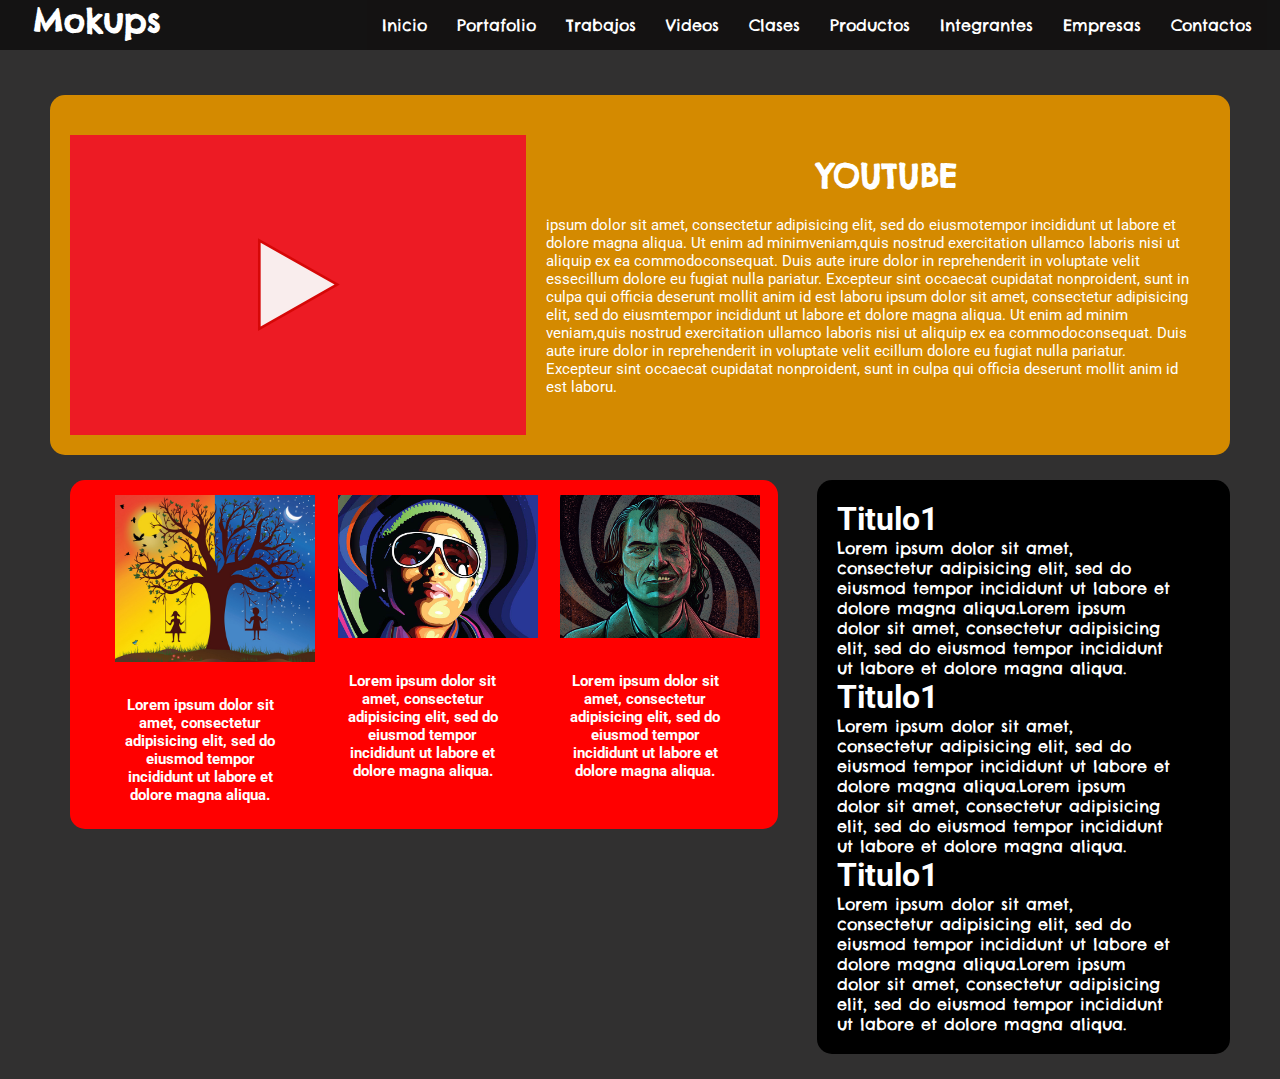
<file: videos.html>
<!doctype html>
<html lang="es">
  <head>
    <!-- Required meta tags -->
    <meta charset="utf-8">
    <meta name="viewport" content="width=device-width, initial-scale=1, shrink-to-fit=no">

    <!-- Bootstrap CSS -->
    <link rel="stylesheet" href="https://stackpath.bootstrapcdn.com/bootstrap/4.5.0/css/bootstrap.min.css" integrity="sha384-9aIt2nRpC12Uk9gS9baDl411NQApFmC26EwAOH8WgZl5MYYxFfc+NcPb1dKGj7Sk" crossorigin="anonymous">
    <link rel="stylesheet" href="css/fontello.css">
    <link rel="stylesheet" href="css/menu.css">
    <link rel="stylesheet" href="css/videos.css">
    


    <title>Mokups</title>
  </head>
  <body>
    <header>
          <div class="contenedor">
              <h1>Mokups</h1>
              <input type="checkbox" id="menu-bar">
              <label class="icon-menu" for="menu-bar"></label>

              <nav class="menu">
                <a href="index.html">Inicio</a>
                <a href="portafolio.html">Portafolio</a>
                <a href="trabajos.html">Trabajos</a>
                <a href="videos.html">Videos</a>
                <a href="clases.html">Clases</a>
                <a href="productos.html">Productos</a>
                <a href="integrantes.html">Integrantes</a>
                <a href="empresas.html">Empresas</a>
                <a href="contactos.html">Contactos</a>
            </nav> 
          </div>    
    </header>

    <main>
        <section id="video">
            <div id="youtube"><img src="images/simbolo.svg"></div>
            <div id="contenido">
                <h1>YOUTUBE</h1>
				<p>ipsum dolor sit amet, consectetur adipisicing elit, 
                sed do eiusmotempor incididunt ut labore et dolore magna aliqua. 
                Ut enim ad minimveniam,quis nostrud exercitation ullamco laboris 
                nisi ut aliquip ex ea commodoconsequat. Duis aute irure dolor in 
                reprehenderit in voluptate velit essecillum dolore eu fugiat nulla 
                pariatur. Excepteur sint occaecat cupidatat nonproident, sunt in 
                culpa qui officia deserunt mollit anim id est laboru ipsum dolor 
                sit amet, consectetur adipisicing elit, sed do eiusmtempor incididunt 
                ut labore et dolore magna aliqua. Ut enim ad minim veniam,quis nostrud 
                exercitation ullamco laboris nisi ut aliquip ex ea commodoconsequat. 
                Duis aute irure dolor in reprehenderit in voluptate velit ecillum 
                dolore eu fugiat nulla pariatur. Excepteur sint occaecat cupidatat 
                nonproident, sunt in culpa qui officia deserunt mollit anim id est laboru.</p>
            </div>
        </section>
        <section id="cajitas">
            <div class="contenedor">
                <article>
                    <img src="images/arte2.jpg" alt="">
                    <h2>Lorem ipsum dolor sit amet, consectetur adipisicing 	elit, sed do eiusmod
						tempor incididunt 	ut labore et dolore magna aliqua.</h2>
                </article>
                <article>
                    <img src="images/arte3.jpg" alt="">
                    <h2>Lorem ipsum dolor sit amet, consectetur adipisicing 	elit, sed do eiusmod
						tempor incididunt 	ut labore et dolore magna aliqua.</h2>
                </article>
                <article>
                    <img src="images/arte4.png" alt="">
                    <h2>Lorem ipsum dolor sit amet, consectetur adipisicing 	elit, sed do eiusmod
						tempor incididunt 	ut labore et dolore magna aliqua.</h2>
                </article>
            </div>
        </section>
        <section id="texto">
            <h1>Titulo1</h1>
            <p>Lorem ipsum dolor sit amet, consectetur adipisicing elit, sed do eiusmod
                tempor incididunt ut labore et dolore magna aliqua.Lorem ipsum dolor sit amet, consectetur adipisicing elit, sed do eiusmod
                tempor incididunt ut labore et dolore magna aliqua.</p>
            <h1>Titulo1</h1>
            <p>Lorem ipsum dolor sit amet, consectetur adipisicing elit, sed do eiusmod
                tempor incididunt ut labore et dolore magna aliqua.Lorem ipsum dolor sit amet, consectetur adipisicing elit, sed do eiusmod
                tempor incididunt ut labore et dolore magna aliqua.</p>
            <h1>Titulo1</h1>
            <p>Lorem ipsum dolor sit amet, consectetur adipisicing elit, sed do eiusmod
                tempor incididunt ut labore et dolore magna aliqua.Lorem ipsum dolor sit amet, consectetur adipisicing elit, sed do eiusmod
                tempor incididunt ut labore et dolore magna aliqua.</p>
        </section>
    </main>
  </body>
</html>
</file>
<file: css/fontello.css>
@font-face {
  font-family: 'fontello';
  src: url('../font/fontello.eot?25671095');
  src: url('../font/fontello.eot?25671095#iefix') format('embedded-opentype'),
       url('../font/fontello.woff2?25671095') format('woff2'),
       url('../font/fontello.woff?25671095') format('woff'),
       url('../font/fontello.ttf?25671095') format('truetype'),
       url('../font/fontello.svg?25671095#fontello') format('svg');
  font-weight: normal;
  font-style: normal;
}
/* Chrome hack: SVG is rendered more smooth in Windozze. 100% magic, uncomment if you need it. */
/* Note, that will break hinting! In other OS-es font will be not as sharp as it could be */
/*
@media screen and (-webkit-min-device-pixel-ratio:0) {
  @font-face {
    font-family: 'fontello';
    src: url('../font/fontello.svg?25671095#fontello') format('svg');
  }
}
*/
 
 [class^="icon-"]:before, [class*=" icon-"]:before {
  font-family: "fontello";
  font-style: normal;
  font-weight: normal;
  speak: never;
 
  display: inline-block;
  text-decoration: inherit;
  width: 1em;
  margin-right: .2em;
  text-align: center;
  /* opacity: .8; */
 
  /* For safety - reset parent styles, that can break glyph codes*/
  font-variant: normal;
  text-transform: none;
 
  /* fix buttons height, for twitter bootstrap */
  line-height: 1em;
 
  /* Animation center compensation - margins should be symmetric */
  /* remove if not needed */
  margin-left: .2em;
 
  /* you can be more comfortable with increased icons size */
  /* font-size: 120%; */
 
  /* Font smoothing. That was taken from TWBS */
  -webkit-font-smoothing: antialiased;
  -moz-osx-font-smoothing: grayscale;
 
  /* Uncomment for 3D effect */
  /* text-shadow: 1px 1px 1px rgba(127, 127, 127, 0.3); */
}
 
.icon-menu:before { content: '\e800'; } /* '' */
.icon-instagram:before { content: '\e801'; } /* '' */
.icon-whatsapp:before { content: '\f232'; } /* '' */
.icon-facebook:before { content: '\f301'; } /* '' */
.icon-twitter:before { content: '\f303'; } /* '' */
</file>
<file: css/estilos.css>
@import url('https://fonts.googleapis.com/css2?family=Chelsea+Market&display=swap');
@import url('https://fonts.googleapis.com/css2?family=Roboto:ital@1&display=swap');

*{
    margin: 0;
    padding: 0;
    box-sizing: border-box;
}

body{
    padding: 50px;
    font-family: 'Roboto', sans-serif;
    background-color: rgb(49, 48, 48);
}
header{
    font-family: 'Chelsea Market', cursive;
    width: 100%;
    height: 50px;
    background-color:  rgb(20, 19, 19);
    color: white;

    position: fixed;
    top: 0;
    left: 0;
    z-index: 100;
}
.contenedor{
    width: 98%;
    margin: auto;

}
h1{
    float: left;
}
header .contenedor{
    display: table;
}

section{
    width: 100%;
    margin-bottom: 25px;
}

#actividades {
    background-color: rgba(230, 52, 52, 0.884);
    margin: 20px 0px;
    text-align: center;
    padding: 20px

}

#actividades h1 {
    width: 100%;
    color: white;
    font-family: 'Chelsea Market', cursive;
    padding: 20px;
}
#colaboraciones {
    background-color: black; 
    text-align: center;
    margin: 20px 0px;
    padding: 20px
}
#colaboraciones h1 {
    width: 100%;
    color: white;
    font-family: 'Chelsea Market', cursive;
    padding: 20px;

}
#colaboraciones p {
    width: 100%;
    color: white;
    padding: 10px;
}

@media (min-width:1024px){
    #actividades {
        width: 60%;
        float: left;
        margin-top: 50px;
        height: 100%;
    }
    #colaboraciones{
        width: 40%;
        float: right;
        margin-top: 50px;   
    }
}
</file>
<file: css/menu.css>
#menu-bar {
    display: none;
}

header label {
    float: right;
    font-size: 30px;
    margin: 5px 0px;
    cursor: pointer;
}
.menu {
   position: absolute;
   top: 50px;
   left: 0;
   width: 100%;
   height: 100vh;
   background: rgba(20, 19, 19, 0.9);
   transition: all 0.5s;
   transform: translateX(-100%);
}

.menu a {
    display: block;
    color: white;
    height: 50px;
    text-decoration: none;
    padding: 15px;
    border-bottom: 1px solid rgba(255, 255, 255, 0.5);
}

.menu a:hover {
    background: rgba(255, 255, 255, 0.3);
}

#menu-bar:checked ~ .menu {
    transform: translateX(0%);
}

@media (min-width:1117px){
    .contenedor h1 {
        padding: 0px 20px;
    }
    .menu {
        position: static;
        width: auto;
        height: auto;
        transform: translateX(0%);
        float: right;
        display: flex;
    }
    .menu a {
        border: none;
    }

    header label {
        display: none;
    }
}
</file>
<file: css/clases.css>
@import url('https://fonts.googleapis.com/css2?family=Chelsea+Market&display=swap');
@import url('https://fonts.googleapis.com/css2?family=Roboto:ital@1&display=swap');

*{
    margin: 0;
    padding: 0;
    box-sizing: border-box;
}

body{
    padding: 50px;
    font-family: 'Roboto', sans-serif;
    background-color: rgb(49, 48, 48);
}
header{
    font-family: 'Chelsea Market', cursive;
    width: 100%;
    height: 50px;
    background-color:  rgb(20, 19, 19);
    color: white;

    position: fixed;
    top: 0;
    left: 0;
    z-index: 100;
}
.contenedor{
    width: 98%;
    margin: auto;

}
h1{
    float: left;
}
header .contenedor{
    display: table;
}

section{
    width: 100%;
    margin-bottom: 25px;

}


#cajitas h2{
    text-align: center;
    width: 300px;
    color: white;
    font-size: 15px;
}
#cajitas .contenedor {
    background-color: red;
    width: 100%;
    display: flex;
    justify-content: center;
    flex-wrap: wrap;
    margin-top: 20px;

}
#cajitas article {
    margin: 5px;
}
#cajitas img {
    margin: 10px 45px;
    justify-content: center;
    width: 100%;
    max-width: 200px;
}

#caja .contenedor {
    background-color: lawngreen;
    width: 100%;
    display: flex;
    justify-content: center;
    flex-wrap: wrap;
    margin-top: 20px;

}
#caja article {
    text-align: center;
    margin: 20px;
}
#caja p {
    justify-content: center;
    width: 100%;
    max-width: 300px;
}

.botones .button {
    background-color: #464649;
    border: 1px solid gray;
    color: white;
    padding: 5px 5px;
    text-align: center;
    text-decoration: none;
    font-size: 9px;
    cursor: pointer;
    display: block;
    width: 100%;
}

.botones .button:not(:last-child) {
    border-bottom: none;
}

@media (min-width:1024px){
    .botones .button {
        background-color: #464649;
        border: 1px solid gray;
        color: white;
        padding: 10px 20px;
        text-align: center;
        text-decoration: none;
        font-size: 16px;
        cursor: pointer;
        width: 35%;
        display: block;
    }
    
    .botones .button:not(:last-child) {
        border-bottom: none;
    }
    
    .botones .button:hover {
        background-color: #FF6600;
        border-radius: 15px;
    }
    

    #cajitas .contenedor {
        padding: 10px;
        background-color: red;
        width: 60%;
        float: right;
        display: flex;
        justify-content: center;
        flex-wrap: wrap;
        margin-top: 20px;
        border-radius: 15px;
    
    }

    #caja .contenedor {
        background-color: lawngreen;
        width: 100%;
        float: right;
        display: flex;
        justify-content: center;
        flex-wrap: wrap;
        margin-top: 20px;
        border-radius: 15px;
    
    }
}
</file>
<file: css/slider.css>
#slider {
    margin-top: 20px;
    overflow: hidden;
}
#slider figure {
    position: relative;
    width: 500%;
    margin: 0;
    left: 0;
    animation: 20s slider infinite;
}
#slider figure img {
    width: 20%;
    float: left;
}
@keyframes slider {
    0% {
        left: 0;
    }
    20% {
        left: 0;
    }
    25% {
        left: -100%
    }
    45% {
        left: -100%;
    }
    50% {
        left: -200%;
    }
    70% {
        left: -200%;
    }
    75% {
        left: -300%;
    }
    95% {
        left: -300%;
    }
    100% {
        left: -400%;
    }
}

@media (min-width:1024px){
    #slider{
        width: 50%;
        overflow: hidden;
        float: right;
        width: 60%;
    }
}
</file>
<file: css/portafolio.css>
@import url('https://fonts.googleapis.com/css2?family=Chelsea+Market&display=swap');
@import url('https://fonts.googleapis.com/css2?family=Roboto:ital@1&display=swap');

*{
    margin: 0;
    padding: 0;
    box-sizing: border-box;
}

body{
    padding: 50px;
    font-family: 'Roboto', sans-serif;
    background-color: rgb(49, 48, 48);
}
header{
    font-family: 'Chelsea Market', cursive;
    width: 100%;
    height: 50px;
    background-color:  rgb(20, 19, 19);
    color: white;

    position: fixed;
    top: 0;
    left: 0;
    z-index: 100;
}
.contenedor{
    width: 98%;
    margin: auto;

}
h1{
    float: left;
}
header .contenedor{
    display: table;
}

section{
    width: 100%;
    margin-bottom: 25px;

}


#nike{
    background-color: #59595B;
    margin: 20px 0px;
    text-align: center;
    margin-top: 20px 10px;
    padding: 20px
}
#caja1 img {
    width: 90%;
}
#nike .h1 {
    width: 100%;
    font-family: 'Chelsea Market', cursive;
    padding: 20px;
    text-align: center;
    color: white;
}
#nike p {
    text-align: center;
    color: white;
}

#caja2 {
    background-color: yellow;
    padding: 20px;
}

#imagen img {
    width: 100%;
    align-content: center;
}
#cajitas h2{
    text-align: center;
    width: 300px;
    color: white;
    font-size: 15px;
}
#cajitas .contenedor {
    background-color: red;
    width: 100%;
    display: flex;
    justify-content: center;
    flex-wrap: wrap;

}
#cajitas article {
    margin: 5px;
}
#cajitas img {
    margin: 10px 45px;
    justify-content: center;
    width: 100%;
    max-width: 200px;
}


#caja3{
    background-color: royalblue;
   
}

#caja3 .contenedor {
    width: 100%;
    display: flex;
    justify-content: center;
    flex-wrap: wrap;
}
#caja3 article {
    margin: 10px;
    padding: 20px;
}
#caja3 img {
    width: 100%;
    max-width: 200px;
}
#caja3 p {
    text-align: center;
    width: 200px;
    font-size: 15px;
    color: white;
}

@media (min-width:1024px){
    #nike{
        float: left;
        background-color: #59595B;
        width: 100%;
        border-radius: 15px;
    }
    
    #caja1 img {
        float: left;
        width: 50%;
        align-items: center;
        padding: 20px;
    }
    #caja {
        float: right;
        width: 50%;
        align-content: center;
        padding: 20px;

    }
    #caja .h1 {
        color:white;
        float: left;
        
    }
    #caja1 p {
        width: 100%;
        font-size: 25px;
    }
    
    #nike p {
        text-align: center;
    }
    
    
    #caja2 {
        background-color: yellow;
        width: 60%;
        display: flex;
        float: left;
        margin: 20px;
        border-radius: 15px;
        
    }
    
    #imagen img {
        width: 100%;
        align-content: center;
    }


    #cajitas h2{
        text-align: center;
        width: 200px;
        color: white;
        font-size: 15px;
    }

    #cajitas .contenedor {
        float: left;
        background-color: red;
        width: 60%;
        display: flex;
        margin: 0px 20px;
        border-radius: 15px;
    }

    #cajitas img {
        margin: 10px 20px;
        justify-content: center;
        max-width: 150px;
    }
    
    
    #caja3{
        float: right;
        width: 35%;
        padding: 20px 10px;
        border-radius: 15px;
    }

    #caja3 article {
       float: left;
    }

    #caja3 img {
        width: 100%;
        max-width: 220px;
        margin: 10px;
    }

    #caja3 p {
        padding: 20px;
        float: right;
        width: 150px;
        max-width: 200px;
    }

}
</file>
<file: css/integrantes.css>
@import url('https://fonts.googleapis.com/css2?family=Chelsea+Market&display=swap');
@import url('https://fonts.googleapis.com/css2?family=Roboto:ital@1&display=swap');

*{
    margin: 0;
    padding: 0;
    box-sizing: border-box;
}

body{
    padding: 50px;
    font-family: 'Roboto', sans-serif;
    background-color: rgb(49, 48, 48);
}
header{
    font-family: 'Chelsea Market', cursive;
    width: 100%;
    height: 50px;
    background-color:  rgb(20, 19, 19);
    color: white;

    position: fixed;
    top: 0;
    left: 0;
    z-index: 100;
}
.contenedor{
    width: 98%;
    margin: auto;

}
h1{
    float: left;
}
header .contenedor{
    display: table;
}

section{
    width: 100%;
    margin-bottom: 25px;

}

#cajitas h1{
    font-family: 'Chelsea Market', cursive;
    color: white;
    padding-top: 50px;
}
#cajitas p {
    color: white;
    padding: 20px;
}

#cajitas h2{
    text-align: center;
    width: 300px;
    color: white;
    font-size: 15px;
}
#cajitas .contenedor {
    background-color: red;
    width: 100%;
    display: flex;
    justify-content: center;
    flex-wrap: wrap;

}
#cajitas article {
    margin: 5px;
}
#cajitas img {
    margin: 10px 35px;
    justify-content: center;
    width: 100%;
    max-width: 200px;
}


#cajitas2 p {
    color: white;
    padding: 20px;
}

#cajitas2 .contenedor {
    margin-top: 20px;
    background-color: red;
    width: 100%;
    display: flex;
    justify-content: center;
    flex-wrap: wrap;
}

#cajitas2 article {
    margin: 5px;
}

#cajitas2 img {
    margin: 10px 30px;
    justify-content: center;
    width: 100%;
    max-width: 200px;
}




@media(min-width:1024px){
    #cajitas .contenedor {
        background-color: red;
        width: 45%;
        display: flex;
        justify-content: center;
        flex-wrap: wrap;
        float: left;
        border-radius: 15px;
    }

    #cajitas h2{
        text-align: center;
        width: 200px;
        color: white;
        font-size: 15px;
    }

    #cajitas article {
        margin: 5px;
    }

    #cajitas img {
        margin: 10px 20px;
        justify-content: center;
        width: 100%;
        max-width: 150px;
    }

    #cajitas2 .contenedor {
        width: 45%;
    }

    #cajitas2 .contenedor {
        background-color: red;
        width: 50%;
        display: flex;
        justify-content: center;
        flex-wrap: wrap;
        border-radius: 15px;
    }
    
    #cajitas2 img {
        margin: 10px 20px;
        justify-content: center;
        width: 100%;
        max-width: 200px;
    }
}
</file>
<file: css/slider2.css>
#slider {
    margin:  20px 0px;
    overflow: hidden;
}
#slider figure {
    position: relative;
    width: 500%;
    margin: 0;
    left: 0;
    animation: 20s slider infinite;
}
#slider figure img {
    width: 20%;
    float: left;
}
@keyframes slider {
    0% {
        left: 0;
    }
    20% {
        left: 0;
    }
    25% {
        left: -100%
    }
    45% {
        left: -100%;
    }
    50% {
        left: -200%;
    }
    70% {
        left: -200%;
    }
    75% {
        left: -300%;
    }
    95% {
        left: -300%;
    }
    100% {
        left: -400%;
    }
}

@media (min-width:1024px){
    #slider{
        margin:  50px 50px;
        width: 90%;
        overflow: hidden;
    }
}
</file>
<file: css/trabajos.css>
@import url('https://fonts.googleapis.com/css2?family=Chelsea+Market&display=swap');
@import url('https://fonts.googleapis.com/css2?family=Roboto:ital@1&display=swap');

*{
    margin: 0;
    padding: 0;
    box-sizing: border-box;
}

body{
    padding: 50px;
    font-family: 'Roboto', sans-serif;
    background-color: rgb(49, 48, 48);
}
header{
    font-family: 'Chelsea Market', cursive;
    width: 100%;
    height: 50px;
    background-color:  rgb(20, 19, 19);
    color: white;

    position: fixed;
    top: 0;
    left: 0;
    z-index: 100;
}
.contenedor{
    width: 98%;
    margin: auto;

}
h1{
    float: left;
}
header .contenedor{
    display: table;
}

section{
    width: 100%;
    margin-bottom: 25px;

}


#arriba{
    margin: 20px 0px;
    width: 100%;
    background-color: blueviolet;
    float: left;   
}

#arriba img {
    width: 90%;
    float: left;
    margin: 20px;
    justify-content: center;
}

#arriba p {
    text-align: center;
    margin: 50px;
}

#imagen {
    float: left;
    width: 100%;
}

#imagen img {
    width: 100%;
    border-radius: 11px;
}

#texto {
    width: 100%;
    color: white;
}

#cajitas .contenedor {
    background-color: red;
    width: 100%;
    display: flex;
    justify-content: center;
    flex-wrap: wrap;
}

#cajitas p {
    margin: 20px;
    width: 100%;
    color: white;
}

#cajitas article {
    float: left;
}

#cajitas img {
    margin: 10px 20px;
    justify-content: center;
    max-width: 250px;
}


@media(min-width:1024px){
    #arriba{
        margin-top: 20px;
        width: 100%;
        border-radius: 15px;
    }
    #arriba img {
        width: 30%;   
    }

    #texto{
        float: left;
        width: 40%;
        margin: 20px;
        color: white;
        font-size: 15px; 
    }

    #cajitas .contenedor{
        width: 55%;
        float: right;
        border-radius: 15px;
    }

    #cajitas img {
        width: 150px;
    }
}
</file>
<file: css/videos.css>
@import url('https://fonts.googleapis.com/css2?family=Chelsea+Market&display=swap');
@import url('https://fonts.googleapis.com/css2?family=Roboto:ital@1&display=swap');

*{
    margin: 0;
    padding: 0;
    box-sizing: border-box;
}

body{
    padding: 50px;
    font-family: 'Roboto', sans-serif;
    background-color: rgb(49, 48, 48);
}
header{
    font-family: 'Chelsea Market', cursive;
    width: 100%;
    height: 50px;
    background-color:  rgb(20, 19, 19);
    color: white;

    position: fixed;
    top: 0;
    left: 0;
    z-index: 100;
}
.contenedor{
    width: 98%;
    margin: auto;

}
h1{
    float: left;
}
header .contenedor{
    display: table;
}

section{
    width: 100%;
    margin-bottom: 25px;

}
#video {
    width: 100%;
    float: left;
    background-color: #d48a00;
    margin-top: 20px;
    padding: 20px;
}
#youtube {
    margin-top: 20px;
    display: flex;
	justify-content: center;
	align-items: center;
	float: left;
	align-content: center;
	background-color: #ED1B24;
    width: 100%;
    height: 300px;
}
#youtube img {
    width: 20%;
}
#contenido h1 {
    width: 100%;
    font-family: 'Chelsea Market', cursive;
    color: white;
    text-align: center;
    margin: 20px;
}
#contenido p {
    width: 100%;
    color: white;
    font-size: 15px;
}

#cajitas h2{
    text-align: center;
    width: 260px;
    color: white;
    font-size: 15px;
    margin: 20px;
}
#cajitas .contenedor {
    background-color: red;
    width: 100%;
    display: flex;
    justify-content: center;
    flex-wrap: wrap;

}
#cajitas article {
    margin: 5px;
}
#cajitas img {
    margin: 10px 45px;
    justify-content: center;
    width: 100%;
    max-width: 200px;
}
#texto {
    width: 100%;
    background-color:black;
    padding: 20px;
}
#texto h1 {
    width: 100%;
    color: white;
}
#texto p {
    font-family: 'Chelsea Market', cursive;
    width: 90%;
    color: white;
    
}



@media(min-width:1024px){
    #video{
        width: 100%;
        border-radius: 15px;
    }
    #youtube{
        float: left;
        width: 40%;
        text-align: center;
        padding: 20px;
    }
    #contenido{
        float: right;
        width: 60%;
        align-content: center;
        padding: 20px;
    }
    #video h1 {
        float: left;
    }
    #video p {
        float: left;
        width: 100%;
    }

    
    #cajitas h2{
        text-align: center;
        width: 80%;
        color: white;
        font-size: 15px;
    }
    #cajitas article {
        width: 30%;
        justify-content: center;
        flex-wrap: wrap;
    }

    #cajitas .contenedor {
        float: left;
        background-color: red;
        width: 60%;
        display: flex;
        margin: 0px 20px;
        border-radius: 15px;
    }

    #cajitas img {
        margin: 10px 20px;
        justify-content: center;
        width: 100%;
    }
    #texto {
        width: 35%;
        float: right;
        padding: 20px;
        border-radius: 15px;
    }
}
</file>
